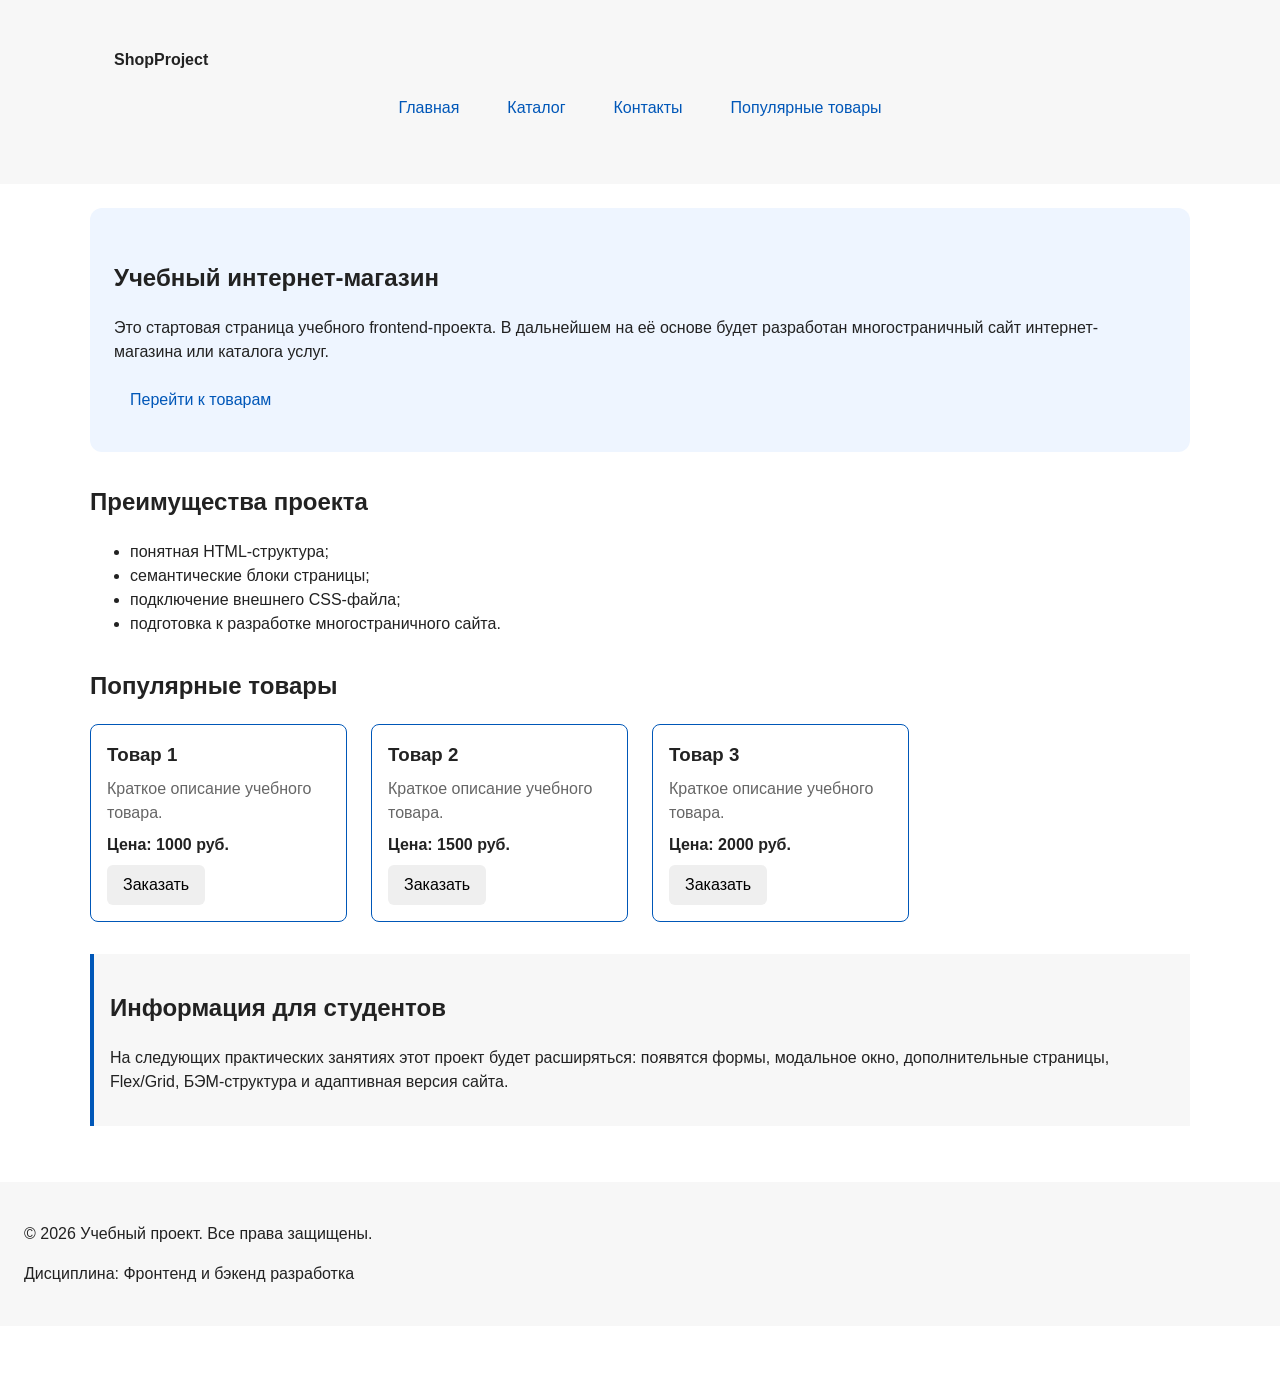
<file: index.html>
<!DOCTYPE html>
<html lang="ru">
<head>
  <meta charset="UTF-8">
  <meta name="viewport" content="width=device-width, initial-scale=1.0">
  <title>Учебный интернет-магазин</title>
  <link rel="stylesheet" href="css/style.css">
  <script src="js/main.js" defer></script>
  <script src="js/catalog.js" defer></script>
</head>
<body>

<header class="site-header">
   <div class="site-header__inner">
    <a class="site-header__logo" href="index.html">ShopProject</a>

    <nav class="site-nav" aria-label="Основная навигация">
      <ul class="site-nav__list">
        <li class="site-nav__item"><a class="site-nav__link" href="index.html">Главная</a></li>
        <li class="site-nav__item"><a class="site-nav__link" href="catalog.html">Каталог</a></li>
        <li class="site-nav__item"><a class="site-nav__link" href="contacts.html">Контакты</a></li>
        <li class="site-nav__item"><a class="site-nav__link" href="index.html#popular">Популярные товары</a></li>
      </ul>
    </nav>
  </div>
</header>
  
  <main>

  <section class="hero">
  <h1>Учебный интернет-магазин</h1>
  <p>
    Это стартовая страница учебного frontend-проекта.
    В дальнейшем на её основе будет разработан многостраничный сайт
    интернет-магазина или каталога услуг.
  </p>
  <a class="button" href="#popular">Перейти к товарам</a>
</section>

<section class="section" id="advantages">
  <h2>Преимущества проекта</h2>

  <ul class="advantages-list">
    <li>понятная HTML-структура;</li>
    <li>семантические блоки страницы;</li>
    <li>подключение внешнего CSS-файла;</li>
    <li>подготовка к разработке многостраничного сайта.</li>
  </ul>
</section>

<section class="section" id="popular">
  <h2>Популярные товары</h2>

  <div class="products-grid">
    <article class="product-card product-card--featured">
      <h3 class="product-card__title">Товар 1</h3>
      <p class="product-card__description">Краткое описание учебного товара.</p>
      <p class="product-card__price">Цена: 1000 руб.</p>
      <button class="button product-card__button" type="button" data-product="Товар 1">
        Заказать
      </button>
    </article>


    <article class="product-card product-card--featured">
      <h3 class="product-card__title">Товар 2</h3>
      <p class="product-card__description">Краткое описание учебного товара.</p>
      <p class="product-card__price">Цена: 1500 руб.</p>
      <button class="button product-card__button" type="button" data-product="Товар 2">
        Заказать
      </button>
    </article>


    <article class="product-card product-card--featured">
      <h3 class="product-card__title">Товар 3</h3>
      <p class="product-card__description">Краткое описание учебного товара.</p>
      <p class="product-card__price">Цена: 2000 руб.</p>
      <button class="button product-card__button" type="button" data-product="Товар 3">
        Заказать
      </button>
    </article>
  </div>
</section>

<aside class="aside-info">
  <h2>Информация для студентов</h2>
  <p>
    На следующих практических занятиях этот проект будет расширяться:
    появятся формы, модальное окно, дополнительные страницы, Flex/Grid,
    БЭМ-структура и адаптивная версия сайта.
  </p>
</aside>

</main>

<footer id="contacts">
  <p>&copy; 2026 Учебный проект. Все права защищены.</p>
  <p>Дисциплина: Фронтенд и бэкенд разработка</p>
</footer>

<dialog class="order-dialog" id="order-dialog" aria-labelledby="order-dialog-title">
  <h2 class="order-dialog__title" id="order-dialog-title">Оформление заявки</h2>

  <form class="order-form" id="order-form" action="#" method="post" novalidate>
    <input id="selected-product" name="selected-product" type="hidden">

    <div class="form-field">
      <label for="order-name">Имя</label>
      <input
        class="order-form_input"
        id="order-name"
        name="name"
        type="text"
        placeholder="Введите ваше имя"
        minlength="2"
        autocomplete="given-name"
        required
      >
    </div>

    <div class="form-field">
      <label for="order-email">E-mail</label>
      <input
        class="order-form_input"
        id="order-email"
        name="email"
        type="email"
        placeholder="example@mail.ru"
        autocomplete="email"
        required
      >
    </div>

    <div class="form-field">
      <label for="order-phone">Телефон</label>
      <input
        class="order-form_input"
        id="order-phone"
        name="phone"
        type="tel"
        inputmode="tel"
        placeholder="+7 (900) 000-00-00"
        pattern="^\+7 \(\d{3}\) \d{3}-\d{2}-\d{2}$"
        required
      >
      <small>Формат: +7 (900) 000-00-00</small>
    </div>

    <div class="form-field">
      <label for="order-date">Дата связи</label>
      <input
        class="order-form_input"
        id="order-date"
        name="date"
        type="date"
      >
    </div>

    <div class="form-field">
      <label for="order-topic">Тема заявки</label>
      <select id="order-topic" name="topic" required>
        <option value="">Выберите тему</option>
        <option value="product">Заказ товара</option>
        <option value="consultation">Консультация</option>
        <option value="delivery">Доставка</option>
      </select>
    </div>

    <div class="form-field">
      <label for="order-comment">Комментарий</label>
      <textarea
        id="order-comment"
        name="comment"
        rows="4"
        placeholder="Укажите дополнительную информацию"
      ></textarea>
    </div>

    <div class="form-field form-field--checkbox">
      <label>
        <input
          id="order-agreement"
          name="agreement"
          type="checkbox"
          required
        >
        Я согласен на обработку данных
      </label>
    </div>

    <div class="order-form-actions">
      <button class="button button--primary" type="submit">
        Отправить заявку
      </button>
      <button class="button button--secondary" type="button">
        Закрыть
      </button>
    </div>
  </form>
</dialog>

<p class="success-message" id="success-message" hidden>
  Форма успешно отправлена!
</p>

<div class="sticky-wrapper">
  <button class="fixed-btn" id="scroll-to-top" aria-label="Наверх">Наверх</button>
</div>

</body>
</html>
</file>
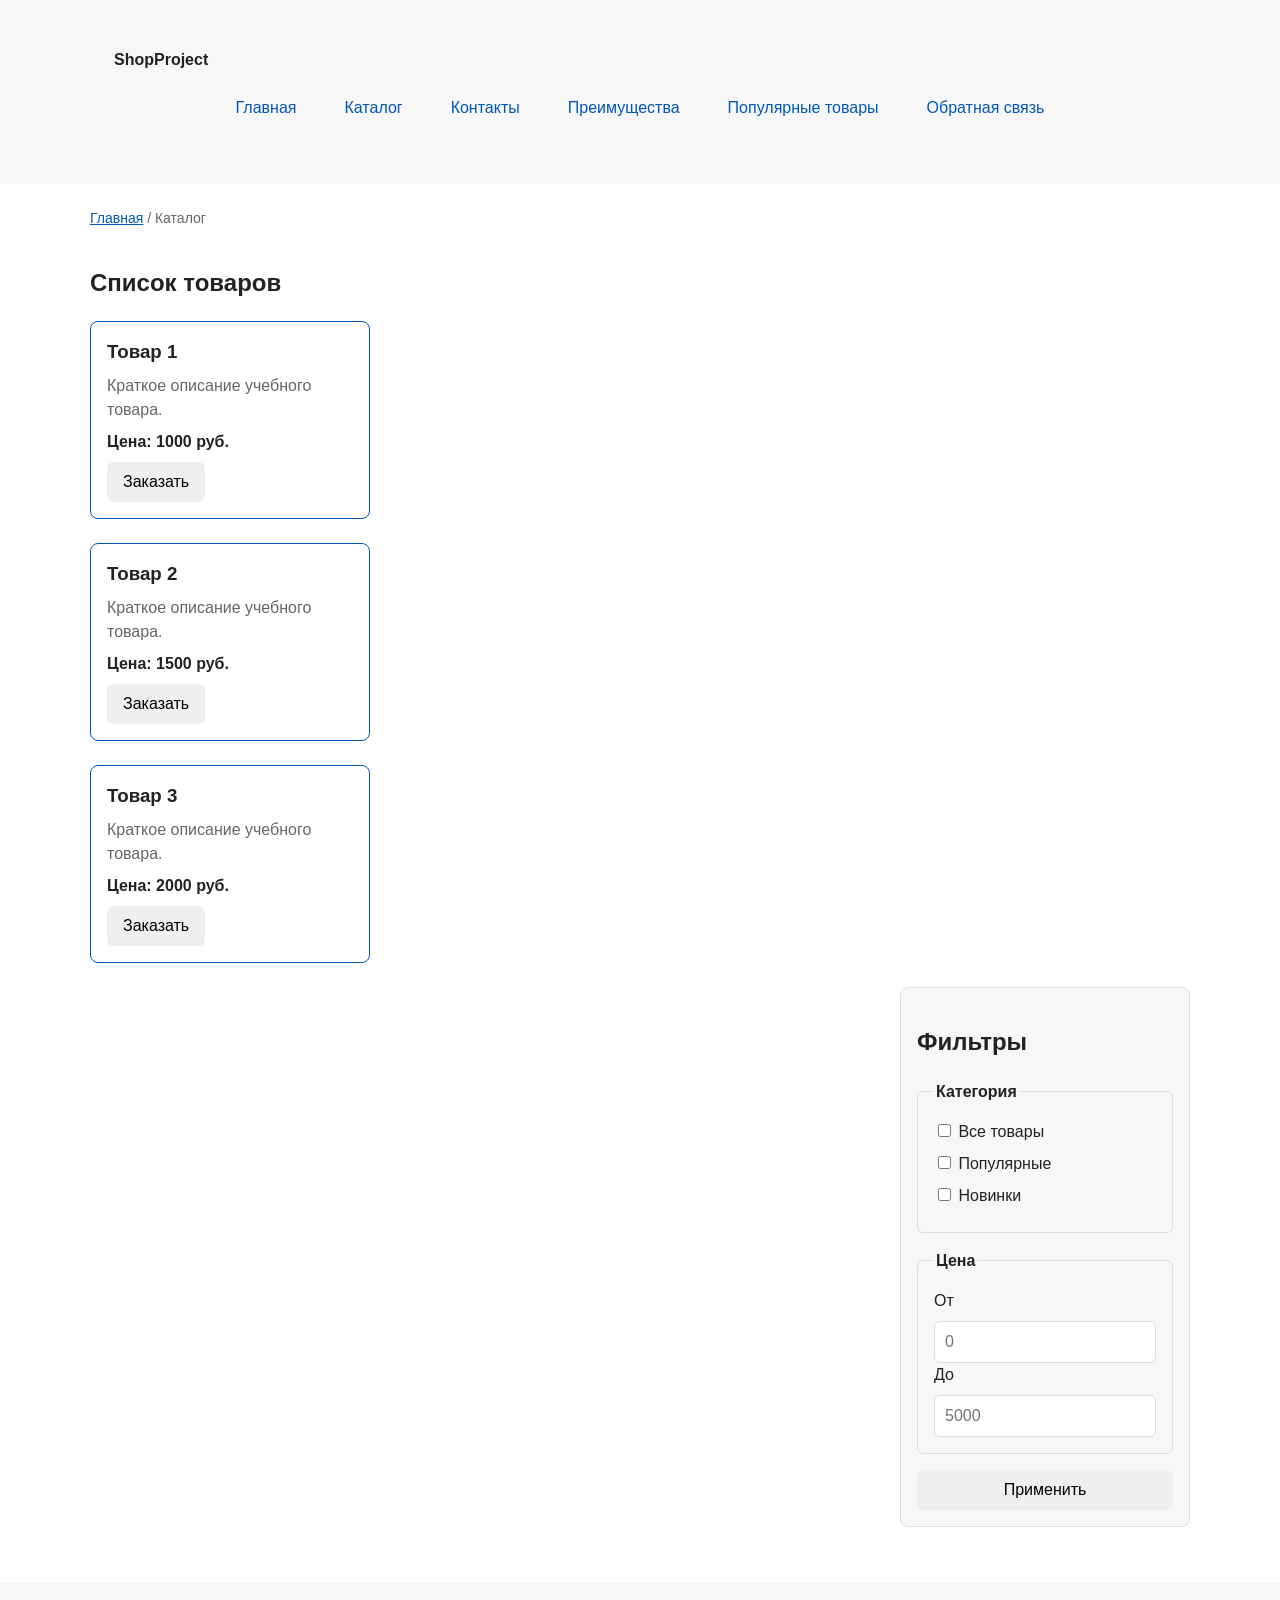
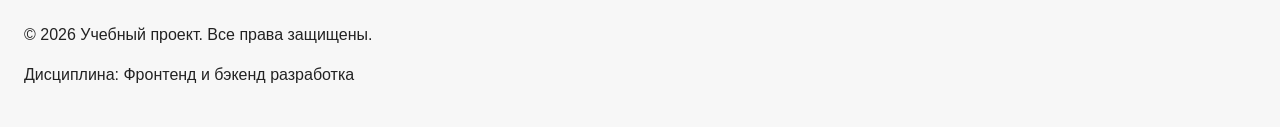
<file: catalog.html>
<!DOCTYPE html>
<html lang="ru">
<head>
  <meta charset="UTF-8">
  <meta name="viewport" content="width=device-width, initial-scale=1.0">
  <meta name="description" content="Каталог товаров учебного интернет-магазина.">
  <title>Каталог товаров — Учебный интернет-магазин</title>
  <link rel="stylesheet" href="css/style.css">
  <script src="js/main.js" defer></script>
  <script src="js/catalog.js" defer></script>
</head>
<body>
  <header class="site-header">
    <div class="site-header__inner">
      <a class="site-header__logo" href="index.html">ShopProject</a>

      <nav class="site-nav" aria-label="Основная навигация">
        <ul class="site-nav__list">
          <li class="site-nav__item"><a class="site-nav__link" href="index.html">Главная</a></li>
          <li class="site-nav__item"><a class="site-nav__link" href="catalog.html">Каталог</a></li>
          <li class="site-nav__item"><a class="site-nav__link" href="contacts.html">Контакты</a></li>
          <li class="site-nav__item"><a class="site-nav__link" href="index.html#advantages">Преимущества</a></li>
          <li class="site-nav__item"><a class="site-nav__link" href="index.html#popular">Популярные товары</a></li>
          <li class="site-nav__item"><a class="site-nav__link" href="index.html#contacts">Обратная связь</a></li>
        </ul>
      </nav>
    </div>
  </header>

  <main>
    <nav class="breadcrumbs" aria-label="Хлебные крошки">
      <a class="breadcrumbs__link" href="index.html">Главная</a>
      <span class="breadcrumbs__current">Каталог</span>
    </nav>

    <section class="catalog-layout">
      <aside class="catalog-filters">
        <h2>Фильтры</h2>

        <form class="filters-form" id="filters-form" action="#" method="get">
          <fieldset>
            <legend>Категория</legend>

            <label>
              <input type="checkbox" name="category" value="all">
              Все товары
            </label>

            <label>
              <input type="checkbox" name="category" value="popular">
              Популярные
            </label>

            <label>
              <input type="checkbox" name="category" value="new">
              Новинки
            </label>
          </fieldset>

          <fieldset>
            <legend>Цена</legend>

            <label for="price-from">От</label>
            <input id="price-from" name="price-from" type="number" min="0" placeholder="0">

            <label for="price-to">До</label>
            <input id="price-to" name="price-to" type="number" min="0" placeholder="5000">
          </fieldset>

          <button class="button" type="submit">Применить</button>
        </form>
      </aside>

      <section class="catalog-products">
        <h2>Список товаров</h2>

        <div class="products-grid">
          <article class="product-card product-card--featured">
            <h3 class="product-card__title">Товар 1</h3>
            <p class="product-card__description">Краткое описание учебного товара.</p>
            <p class="product-card__price">Цена: 1000 руб.</p>
            <button
              class="button product-card__button"
              type="button"
              data-product="Товар 1"
            >
              Заказать
            </button>
          </article>

          <article class="product-card product-card--featured">
            <h3 class="product-card__title">Товар 2</h3>
            <p class="product-card__description">Краткое описание учебного товара.</p>
            <p class="product-card__price">Цена: 1500 руб.</p>
            <button
              class="button product-card__button"
              type="button"
              data-product="Товар 2"
            >
              Заказать
            </button>
          </article>

          <article class="product-card product-card--featured">
            <h3 class="product-card__title">Товар 3</h3>
            <p class="product-card__description">Краткое описание учебного товара.</p>
            <p class="product-card__price">Цена: 2000 руб.</p>
            <button
              class="button product-card__button"
              type="button"
              data-product="Товар 3"
            >
              Заказать
            </button>
          </article>
        </div>
      </section>
    </section>
  </main>

  <footer>
    <p>&copy; 2026 Учебный проект. Все права защищены.</p>
    <p>Дисциплина: Фронтенд и бэкенд разработка</p>
  </footer>

  <dialog class="order-dialog" id="order-dialog" aria-labelledby="order-dialog-title">
    <h2 class="order-dialog__title" id="order-dialog-title">Оформление заявки</h2>

    <form class="order-form" id="order-form" action="#" method="post" novalidate>
      <input id="selected-product" name="selected-product" type="hidden">

      <div class="form-field">
        <label for="order-name">Имя</label>
        <input
          class="order-form_input"
          id="order-name"
          name="name"
          type="text"
          placeholder="Введите ваше имя"
          minlength="2"
          autocomplete="given-name"
          required
        >
      </div>

      <div class="form-field">
        <label for="order-email">E-mail</label>
        <input
          class="order-form_input"
          id="order-email"
          name="email"
          type="email"
          placeholder="example@mail.ru"
          autocomplete="email"
          required
        >
      </div>

      <div class="form-field">
        <label for="order-phone">Телефон</label>
        <input
          class="order-form_input"
          id="order-phone"
          name="phone"
          type="tel"
          inputmode="tel"
          placeholder="+7 (900) 000-00-00"
          pattern="^\+7 \(\d{3}) \d{3}-\d{2}-\d{2}$"
          required
        >
        <small>Формат: +7 (900) 000-00-00</small>
      </div>

      <div class="form-field">
        <label for="order-date">Дата связи</label>
        <input
          class="order-form_input"
          id="order-date"
          name="date"
          type="date"
        >
      </div>

      <div class="form-field">
        <label for="order-topic">Тема заявки</label>
        <select id="order-topic" name="topic" required>
          <option value="">Выберите тему</option>
          <option value="product">Заказ товара</option>
          <option value="consultation">Консультация</option>
          <option value="delivery">Доставка</option>
        </select>
      </div>

      <div class="form-field">
        <label for="order-comment">Комментарий</label>
        <textarea
          id="order-comment"
          name="comment"
          rows="4"
          placeholder="Укажите дополнительную информацию"
        ></textarea>
      </div>

      <div class="form-field form-field--checkbox">
        <label>
          <input
            id="order-agreement"
            name="agreement"
            type="checkbox"
            required
          >
          Я согласен на обработку данных
        </label>
      </div>

      <div class="order-form-actions">
        <button class="button button--primary" type="submit">
          Отправить заявку
        </button>
        <button class="button button--secondary" type="button">
          Закрыть
        </button>
      </div>
    </form>
  </dialog>

  <p class="success-message" id="success-message" hidden>
    Форма успешно отправлена!
  </p>
</body>
</html>
</file>
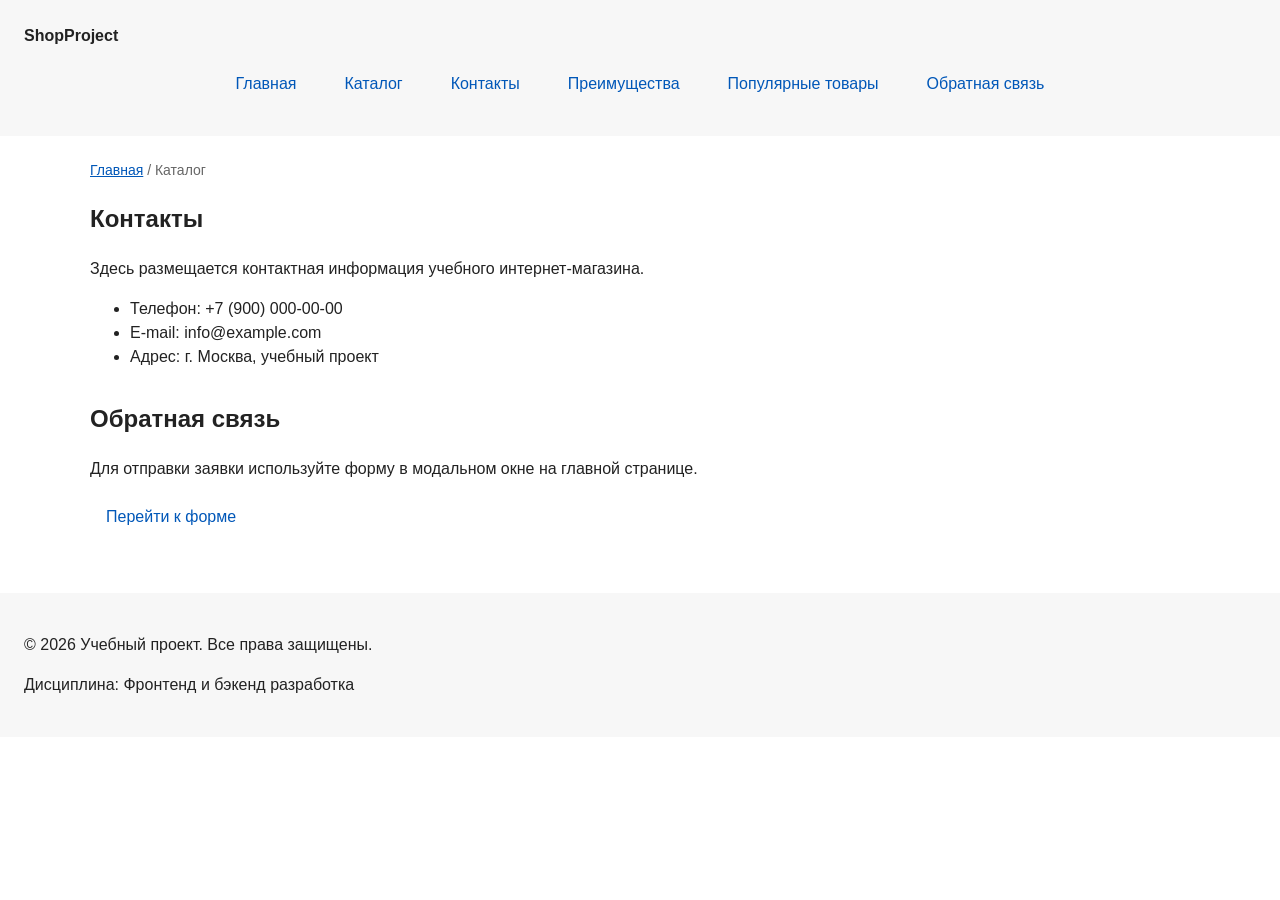
<file: contacts.html>
<!DOCTYPE html>
<html lang="ru">
<head>
  <meta charset="UTF-8">
  <meta name="viewport" content="width=device-width, initial-scale=1.0">
  <meta name="description" content="Контактная информация учебного интернет-магазина.">
  <title>Контакты — Учебный интернет-магазин</title>
  <link rel="stylesheet" href="css/style.css">
</head>
<body>
  <header>
    <div class="site-header">
      <a class="site-logo" href="index.html">ShopProject</a>

      <nav class="site-nav" aria-label="Основная навигация">
        <ul class="site-nav__list">
          <li><a href="index.html">Главная</a></li>
          <li><a href="catalog.html">Каталог</a></li>
          <li><a href="contacts.html">Контакты</a></li>
          <li><a href="index.html#advantages">Преимущества</a></li>
          <li><a href="index.html#popular">Популярные товары</a></li>
          <li><a href="index.html#contacts">Обратная связь</a></li>
        </ul>
      </nav>
    </div>
  </header>

  <main>
    <nav class="breadcrumbs" aria-label="Хлебные крошки">
      <a class="breadcrumbs__link" href="index.html">Главная</a>
      <span class="breadcrumbs__current">Каталог</span>
    </nav>


    <section class="section">
      <h1>Контакты</h1>
      <p>
        Здесь размещается контактная информация учебного интернет-магазина.
      </p>

      <ul>
        <li>Телефон: +7 (900) 000-00-00</li>
        <li>E-mail: info@example.com</li>
        <li>Адрес: г. Москва, учебный проект</li>
      </ul>
    </section>

    <section class="section" id="feedback">
      <h2>Обратная связь</h2>
      <p>
        Для отправки заявки используйте форму в модальном окне на главной странице.
      </p>
      <a class="button" href="index.html#contacts">Перейти к форме</a>
    </section>
  </main>

  <footer>
    <p>&copy; 2026 Учебный проект. Все права защищены.</p>
    <p>Дисциплина: Фронтенд и бэкенд разработка</p>
  </footer>
</body>
</html>
</file>
<file: css/style.css>
/* ===============================
   1. Переменные проекта
   =============================== */

:root {
  /* Основные цвета проекта */
  --color-bg: #ffffff;
  --color-text: #222222;
  --color-muted: #666666;
  --color-primary: #0057b8;
  --color-primary-dark: #003f86;
  --color-border: #dddddd;
  --color-surface: #f7f7f7;
  --color-surface-accent: #eef5ff;
  --color-danger: #b00020;
  --color-success: #168a2f;
  --color-success-bg: #eefaf0;
  --color-white: #ffffff;

  /* Отступы */
  --space-xs: 4px;
  --space-sm: 8px;
  --space-md: 16px;
  --space-lg: 24px;
  --space-xl: 32px;

  /* Скругления */
  --radius-sm: 6px;
  --radius-md: 8px;
  --radius-lg: 12px;

  /* Размеры */
  --container-width: 1100px;
}

/* ===============================
   2. Базовые стили
   =============================== */

* {
  box-sizing: border-box;
}

body {
  margin: 0;
  font-family: Arial, sans-serif;
  line-height: 1.5;
  color: var(--color-text);
  background-color: var(--color-bg);
}

header,
main,
footer {
  padding: var(--space-lg);
}

header {
  background-color: var(--color-surface);
}

footer {
  background-color: var(--color-surface);
}

/* ===============================
   3. Общие элементы интерфейса
   =============================== */

a {
  color: var(--color-primary);
}

a:hover {
  color: var(--color-primary-dark);
}

a:focus-visible {
  outline: 2px solid var(--color-primary);
  outline-offset: 3px;
}

.site-header {
  position: sticky;   
  top: 0;
  z-index: 100;       
  width: 100%;
  background-color: var(--color-surface);
}

.site-header__inner {
  max-width: var(--container-width);
  margin: 0 auto;
  padding: var(--space-lg);
}

.site-header__logo {
  font-weight: 700;
  color: var(--color-text);
  text-decoration: none;
}

.site-nav__list {
  display: flex;
  flex-wrap: wrap;
  justify-content: center;
  align-items: center;
  gap: var(--space-md);
  padding: 0;
  margin: var(--space-md) 0 0;
  list-style: none;
}

.site-nav__link {
  display: inline-block;
  padding: var(--space-sm) var(--space-md);
  color: var(--color-primary);
  text-decoration: none;
  border-radius: var(--radius-sm);
}

.site-nav__link:hover {
  color: var(--color-white);
  background-color: var(--color-primary);
}

.site-nav__link:focus-visible {
  outline: 2px solid var(--color-primary);
  outline-offset: 3px;
}

.site-nav__link--active {
  color: var(--color-bg);
  background-color: var(--color-primary);
}

.site-logo {
  font-weight: bold;
  text-decoration: none;
  color: #222222;
}

.site-nav__list {
  display: flex;
  flex-wrap: wrap;
  justify-content: center;
  align-items: center;
  gap: var(--space-md);
  padding: 0;
  margin: var(--space-md) 0 0;
  list-style: none;
}

.site-nav__list li {
  margin-bottom: 8px;
}

.site-nav__list a {
  display: inline-block;
  padding: var(--space-sm) var(--space-md);
  color: var(--color-primary);
  text-decoration: none;
  border-radius: var(--radius-sm);
}

.site-nav__list a:hover {
  color: var(--color-white);
  background-color: var(--color-primary);
}

/* ===============================
   4. Компоненты страницы
   =============================== */

.hero {
  max-width: var(--container-width);
  margin: 0 auto var(--space-xl);
  padding: var(--space-xl) var(--space-lg);
  background-color: var(--color-surface-accent);
  border-radius: var(--radius-lg);
}

.section {
  max-width: var(--container-width);
  margin: 0 auto var(--space-xl);
}

.section h2 {
  margin-top: 0;
}

/* ===============================
   4. Компоненты страницы 
   =============================== */

.products-grid {
  display: grid;
  grid-template-columns: repeat(auto-fill, minmax(250px, 1fr));
  gap: var(--space-lg);
  justify-items: center;
}

.product-card {
  display: flex;
  flex-direction: column;
  gap: var(--space-sm);
  width: 100%;
  max-width: 350px;
  padding: var(--space-md);
  border: 1px solid var(--color-border);
  border-radius: var(--radius-md);
  background-color: var(--color-bg);
  box-sizing: border-box;
}

.product-card:hover {
  border-color: var(--color-primary);
}

.product-card--featured {
  border-color: var(--color-primary);
}

.product-card--discount {
  border-color: var(--color-danger);
}

.product-card__title {
  margin: 0;
  color: var(--color-text);
}

.product-card__description {
  margin: 0;
  color: var(--color-muted);
}

.product-card__price {
  margin: 0;
  font-weight: 700;
}

.product-card--discount .product-card__price {
  color: var(--color-danger);
}

.product-card__button {
  margin-top: auto;
  align-self: flex-start;
}

.button {
  display: inline-block;
  padding: var(--space-sm) var(--space-md);
  border: none;
  border-radius: var(--radius-sm);
  font: inherit;
  text-decoration: none;
  cursor: pointer;
}

.button--primary {
  color: var(--color-white);
  background-color: var(--color-primary);
}

.button--primary:hover {
  background-color: var(--color-primary-dark);
}

.button--secondary {
  color: var(--color-primary);
  background-color: transparent;
  border: 1px solid var(--color-primary);
}

.button--secondary:hover {
  color: var(--color-white);
  background-color: var(--color-primary);
}

.button:focus-visible {
  outline: 2px solid var(--color-primary);
  outline-offset: 3px;
}

.button:disabled,
.button--disabled {
  opacity: 0.6;
  cursor: not-allowed;
}

.aside-info {
  max-width: var(--container-width);
  margin: 0 auto var(--space-xl);
  padding: var(--space-md);
  border-left: 4px solid var(--color-primary);
  background-color: var(--color-surface);
}

/* ===============================
   5. Форма и модальное окно
   =============================== */

.order-form__field {
  margin-bottom: var(--space-md);
}

.order-form__label {
  display: block;
  margin-bottom: var(--space-xs);
}

.order-form__input,
.order-form__select,
.order-form__textarea {
  width: 100%;
  padding: 10px 12px;
  border: 1px solid var(--color-border);
  border-radius: var(--radius-sm);
  font: inherit;
}

.order-form__input:hover,
.order-form__select:hover,
.order-form__textarea:hover {
  border-color: var(--color-primary);
}

.order-form__input:focus-visible,
.order-form__select:focus-visible,
.order-form__textarea:focus-visible {
  outline: 2px solid var(--color-primary);
  outline-offset: 3px;
}

.order-form__actions {
  display: flex;
  gap: var(--space-md);
  margin-top: var(--space-lg);
}

.order-dialog {
  width: min(100% - 32px, 560px);
  padding: var(--space-lg);
  border: none;
  border-radius: var(--radius-lg);
}

.order-dialog::backdrop {
  background-color: rgba(0, 0, 0, 0.5);
}

.order-dialog__title {
  margin-top: 0;
}

[aria-invalid="true"] {
  border-color: var(--color-danger);
}

.success-message {
  max-width: var(--container-width);
  margin: var(--space-lg) auto;
  padding: var(--space-md);
  border-left: 4px solid var(--color-success);
  background-color: var(--color-success-bg);
}

.breadcrumbs {
  max-width: var(--container-width);
  margin: 0 auto var(--space-md);
  font-size: 14px;
  color: var(--color-muted);
}

.breadcrumbs__link {
  color: var(--color-primary);
}

.breadcrumbs__current::before {
  content: " / ";
  color: var(--color-muted);
}

html {
  scroll-behavior: smooth;
}

:target {
  outline: 2px dashed var(--color-primary);
  outline-offset: 4px;
}

.catalog-layout {
  display: grid;
  grid-template-columns: 280px 1fr;
  gap: var(--space-lg);
  align-items: start;
  max-width: var(--container-width);
  margin: 0 auto var(--space-xl);
}

.catalog-filters {
  position: sticky;
  top: var(--space-md);
  padding: var(--space-md);
  border: 1px solid var(--color-border);
  border-radius: var(--radius-md);
  background-color: var(--color-surface);
}

.catalog-products {
  width: 100%;
}

.catalog-grid {
    display: grid;
    grid-template-columns: repeat(auto-fill, minmax(250px, 1fr));
    gap: var(--space-md);
}

.catalog-filters {
  grid-area: filters;
  padding: var(--space-md);
  border: 1px solid var(--color-border);
  border-radius: var(--radius-md);
  background-color: var(--color-surface);
}

.filters-form {
  display: grid;
  gap: var(--space-md);
}

.filters-form fieldset {
  margin: 0;
  padding: var(--space-md);
  border: 1px solid var(--color-border);
  border-radius: var(--radius-sm);
}

.filters-form legend {
  font-weight: 700;
}

.filters-form label {
  display: block;
  margin-bottom: var(--space-sm);
}

.filters-form input[type="number"] {
  width: 100%;
  padding: 8px 10px;
  border: 1px solid var(--color-border);
  border-radius: var(--radius-sm);
  font: inherit;
}

.sticky-wrapper {
  position: relative;
  /* высота-заглушка, чтобы не «прыгало» содержимое */
  padding-bottom: 60px;
}

.fixed-btn {
  position: fixed;           /* фиксируем относительно окна */
  bottom: 20px;
  right: 20px;
  z-index: 50;
  padding: 12px 24px;
  background-color: #007bff;
  color: white;
  border: none;
  border-radius: 6px;
  cursor: pointer;

  /* скрываем по умолчанию, показываем при скролле через JS */
  opacity: 0;
  visibility: hidden;
  transition: opacity 0.3s ease, visibility 0.3s ease;
}

.fixed-btn.visible {
  opacity: 1;
  visibility: visible;
}
</file>
